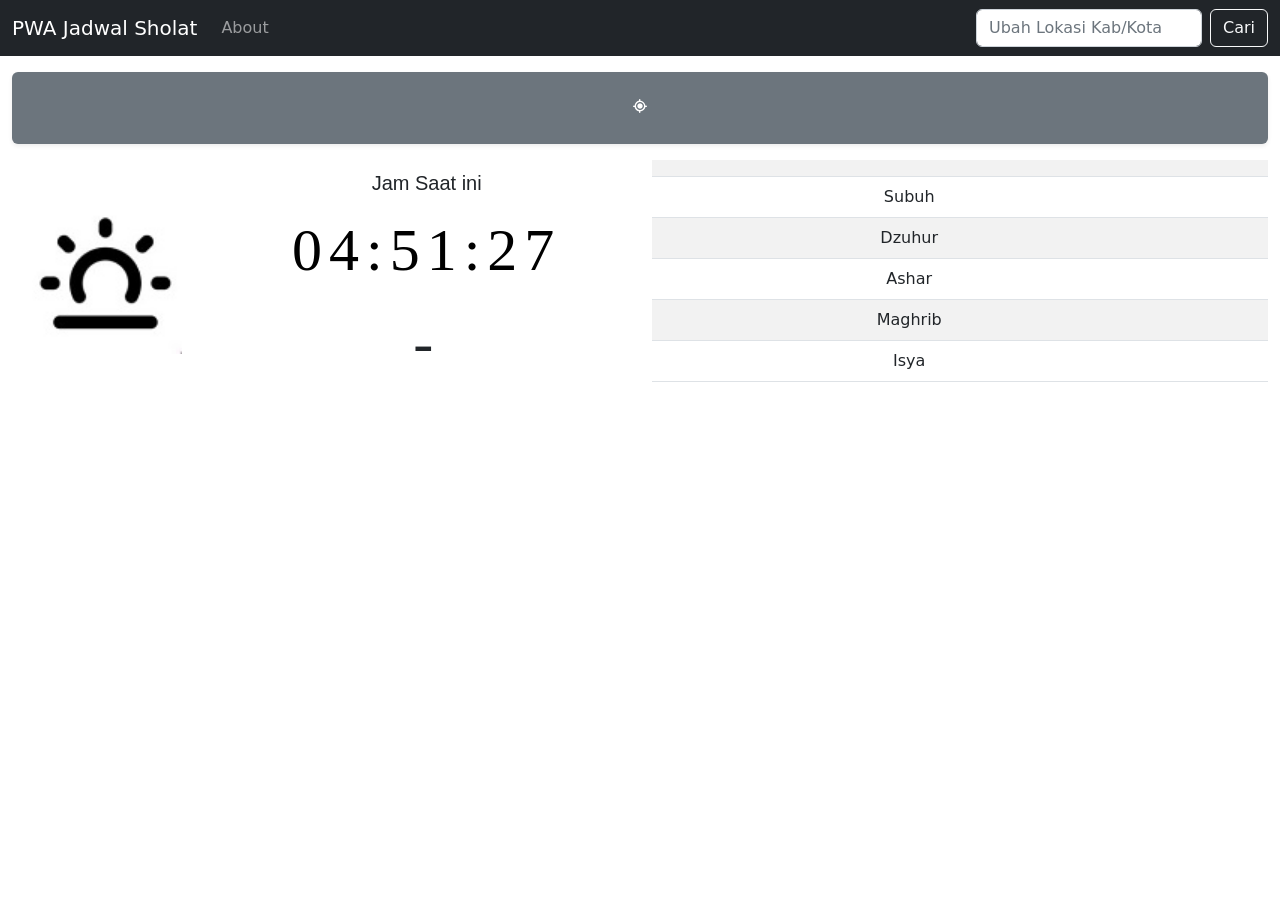
<file: index.html>
<!DOCTYPE html>
<html lang="en">
  <head>
    <meta charset="utf-8" />
    <meta name="viewport" content="width=device-width, initial-scale=1" />
    <title>PWA Jawdal Sholat</title>
    <link rel="icon" type="image/x-icon" href="/images/mosque.ico" />
    <!-- canonical link agar sw.js dapat berjalan di github.io -->
    <link rel="canonical" href="https://tealapricot.github.io/" />
    <!-- manifest pwa -->
    <link rel="manifest" href="/manifest.webmanifest" />
    <!-- menggunakan bootstrap css -->
    <link href="css/bootstrap.min.css" rel="stylesheet" />
    <!-- link ke online css icon -->
    <link
      href="https://unpkg.com/boxicons@2.1.4/css/boxicons.min.css"
      rel="stylesheet"
    />
    <!-- link ke offline css -->
    <link href="css/offcanvas.css" rel="stylesheet" />
    <link href="css/clock.css" rel="stylesheet" />
  </head>
  <body>
    <!-- deklarasi navbar -->
    <nav
      class="navbar navbar-expand-lg fixed-top navbar-dark bg-dark"
      aria-label="Main navigation"
    >
      <!-- pembuatan container untuk kontan dibawah navbar -->
      <div class="container-fluid">
        <a class="navbar-brand" href="#">PWA Jadwal Sholat</a>
        <button
          class="navbar-toggler p-0 border-0"
          type="button"
          id="navbarSideCollapse"
          aria-label="Toggle navigation"
        >
          <span class="navbar-toggler-icon"></span>
        </button>
        <!-- navbar akan collapse ketika viewport berubah, dengan batuan dari bootstrap -->
        <div
          class="navbar-collapse offcanvas-collapse"
          id="navbarsExampleDefault"
        >
          <ul class="navbar-nav me-auto mb-2 mb-lg-0">
            <li class="nav-item">
              <a class="nav-link" href="#">About</a>
            </li>
          </ul>
          <!-- form search daerah -->
          <div class="d-flex">
            <input
              id="searchkota"
              class="form-control me-2"
              type="search"
              placeholder="Ubah Lokasi Kab/Kota"
              aria-label="Cari"
            />
            <!-- setelah disubmit akan menjalankan function idkota -->
            <button
              class="btn btn-outline-light"
              type="submit"
              onclick="getIdKota()"
            >
              Cari
            </button>
          </div>
        </div>
      </div>
    </nav>

    <div class="container-fluid">
      <!-- border bar konten untuk memunculkan nama kota -->
      <div
        class="d-flex justify-content-center p-3 my-3 text-white bg-secondary rounded shadow-sm"
      >
        <div>
          <h3 id="namakota"></h3>
        </div>
        <div class="align-self-center m-2">
          <i class="bx bx-current-location"></i>
        </div>
      </div>
      <!-- penambahan gambar images -->
      <div class="row text-center justify-content-center align-items-center">
        <div class="col-md-2">
          <div class="row">
            <div class="col-12">
              <img
                id="logoshalat"
                src="images/shubuh.jpg"
                height="150px"
                width="150px"
              />
            </div>
          </div>
          <div class="row">
            <div class="col-12"></div>
          </div>
        </div>
        <!-- penambahan jam digital dengan memanggil function showtime yang ada di clock.js -->
        <div class="col-md-4">
          <div class="d-flex justify-content-center">
            <table>
              <tr>
                <td>
                  <h4 style="font-family: sans-serif; font-size: 20px">
                    Jam Saat ini
                  </h4>
                </td>
              </tr>
              <!-- running function showtime di file clock.js -->
              <tr>
                <td>
                  <div
                    id="MyClockDisplay"
                    class="clock"
                    onload="showTime()"
                  ></div>
                </td>
              </tr>
              <tr>
                <td>
                  <h4
                    id="namashalat"
                    style="font-family: sans-serif; font-size: 20px"
                  ></h4>
                </td>
              </tr>
              <tr>
                <td>
                  <h4
                    id="jamshalat"
                    style="
                      font-family: parkavenue;
                      font-size: 60px;
                      letter-spacing: 7px;
                    "
                  >
                    -
                  </h4>
                </td>
              </tr>
            </table>
          </div>
        </div>
        <div class="col-md-6">
          <!-- menampilkan tabel jadwal sholat dengan tabel dari bootstrap -->
          <table class="table table-striped">
            <tbody>
              <tr>
                <!-- default date akan otomatis terubah dengan tanggal hari ini, yang akan dimanipulasi di file script.js -->
                <td id="todaydate" colspan="2"></td>
              </tr>
              <tr>
                <td>Subuh</td>
                <td id="jamsubuh"></td>
              </tr>
              <tr>
                <td>Dzuhur</td>
                <td id="jamdzuhur"></td>
              </tr>
              <tr>
                <td>Ashar</td>
                <td id="jamashar"></td>
              </tr>
              <tr>
                <td>Maghrib</td>
                <td id="jammaghrib"></td>
              </tr>
              <tr>
                <td>Isya</td>
                <td id="jamisya"></td>
              </tr>
            </tbody>
          </table>
        </div>
      </div>
    </div>
    <!-- script js bawaan dari botstrap -->
    <script
      src="https://cdn.jsdelivr.net/npm/bootstrap@5.2.3/dist/js/bootstrap.bundle.min.js"
      integrity="sha384-kenU1KFdBIe4zVF0s0G1M5b4hcpxyD9F7jL+jjXkk+Q2h455rYXK/7HAuoJl+0I4"
      crossorigin="anonymous"
    ></script>
    <!-- script js offcanvas yang digunakan untuk navbar agar bisa membesar dan mengecil sesuai viewport -->
    <script src="js/offcanvas.js"></script>
    <!-- script js untuk jam digital -->
    <script src="js/clock.js"></script>
    <!-- script js tambahan untuk menarik data dari API -->
    <script src="js/script.js"></script>
    <!-- script service worker -->
    <script src="sw.js"></script>
  </body>
</html>
</file>
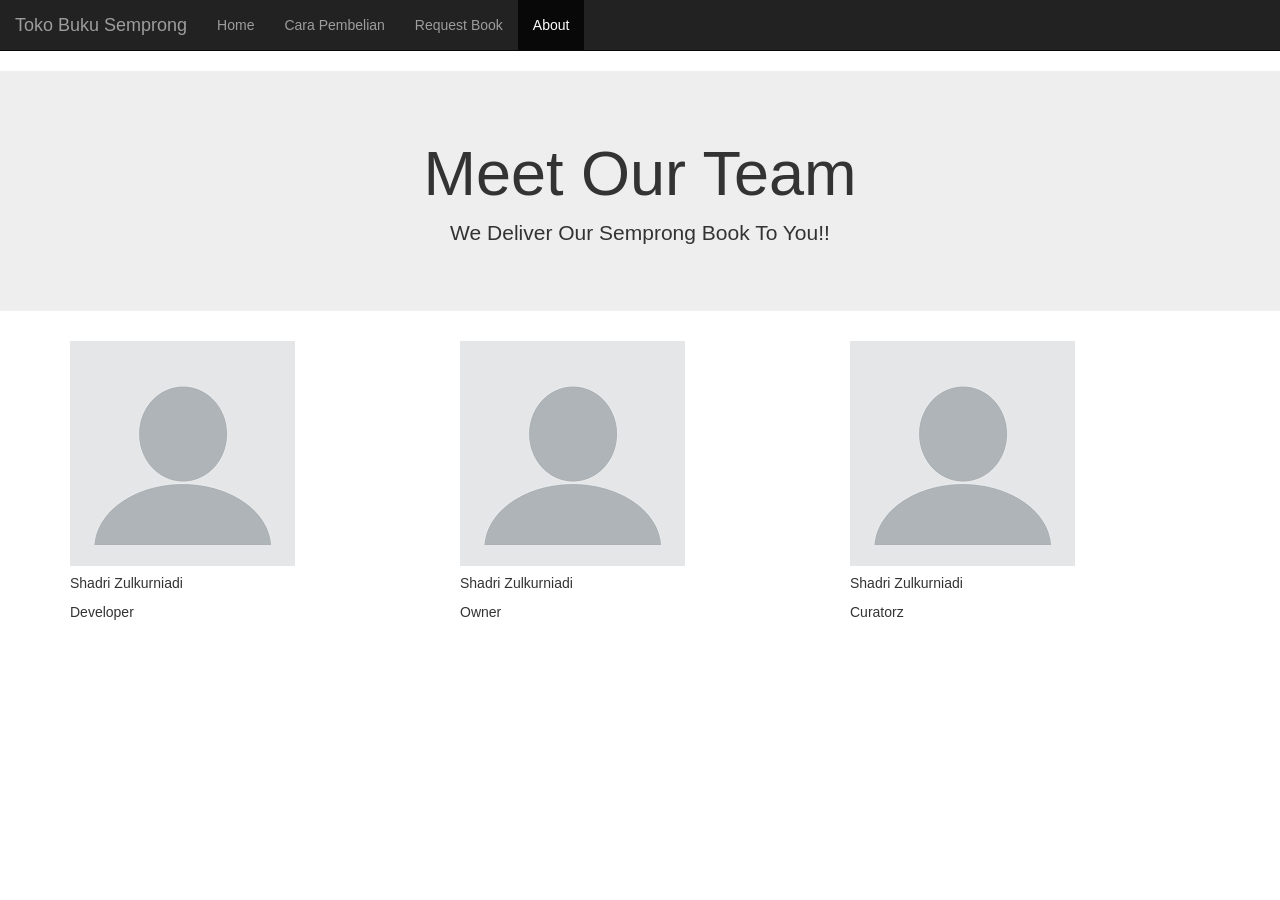
<file: about.html>
<!DOCTYPE html>
<html>
<head>
    <link rel="icon" href="images/favicon.png" type="image/png" />
    <title>Toko Buku Semprong</title>
    <meta charset="utf-8">
    <meta name="viewport" content="width=device-width, initial-scale=1, maximum-scale=1, user-scalable=no">
    <link rel="stylesheet" href="https://maxcdn.bootstrapcdn.com/bootstrap/3.4.0/css/bootstrap.min.css">
    <link href="bootstrap.min.css" rel="stylesheet">
    <style type="text/css">
        .top5 { margin-top:5px; }
        .top7 { margin-top:7px; }
        .top10 { margin-top:10px; }
        .top15 { margin-top:15px; }
        .top17 { margin-top:17px; }
        .top30 { margin-top:30px; }
    </style>
      <script src="https://ajax.googleapis.com/ajax/libs/jquery/3.6.0/jquery.min.js"></script>
      <script src="https://maxcdn.bootstrapcdn.com/bootstrap/3.4.1/js/bootstrap.min.js"></script>
</head>
<body>
    <nav class="navbar navbar-inverse navbar-static-top">
        <div class="container-fluid">
            <div class="navbar-header">
                <button type="button" class="navbar-toggle collapsed" data-toggle="collapse" data-target="#bs-example-navbar-collapse-1" aria-expanded="false">
                  <span class="sr-only">Toggle navigation</span>
                  <span class="icon-bar"></span>
                  <span class="icon-bar"></span>
                  <span class="icon-bar"></span>
                </button>
                <a class="navbar-brand" href="index.html">Toko Buku Semprong</a>
            </div>
            <div class="collapse navbar-collapse" id="bs-example-navbar-collapse-1">
                <ul class="nav navbar-nav">
                    <li ><a href="beranda.html">Home<span class="sr-only"></span></a></li>
                    <li ><a href="carabeli.html">Cara Pembelian</a></li>
                    <li ><a href="request.html">Request Book</a></li>
                    <li class="active"><a href="about.html">About</a></li>
                </ul>
            </div>
        </div>
    </nav>
    <div class="jumbotron text-center">
        <h1>Meet Our Team</h1>
        <p>We Deliver Our Semprong Book To You!!</p>
      </div>
      
      <div class="container">
        <div class="row">
          <div class="col-sm-4">
            <div class="card" style="width: 18rem;">
                <img src="images/photo.png" class="card-img-top" alt="...">
                <div class="card-body">
                  <h5 class="card-title">Shadri Zulkurniadi</h5>
                  <p class="card-text">Developer</p>
                </div>
              </div>
          </div>
          <div class="col-sm-4">
            <div class="card" style="width: 18rem;">
                <img src="images/photo.png" class="card-img-top" alt="...">
                <div class="card-body">
                  <h5 class="card-title">Shadri Zulkurniadi</h5>
                  <p class="card-text">Owner</p>
                </div>
              </div>
          </div>
          <div class="col-sm-4">
            <div class="card" style="width: 18rem;">
                <img src="images/photo.png" class="card-img-top" alt="...">
                <div class="card-body">
                  <h5 class="card-title">Shadri Zulkurniadi</h5>
                  <p class="card-text">Curatorz</p>
                </div>
              </div>
          </div>
        </div>
      </div> 
</body>
</html>
</file>
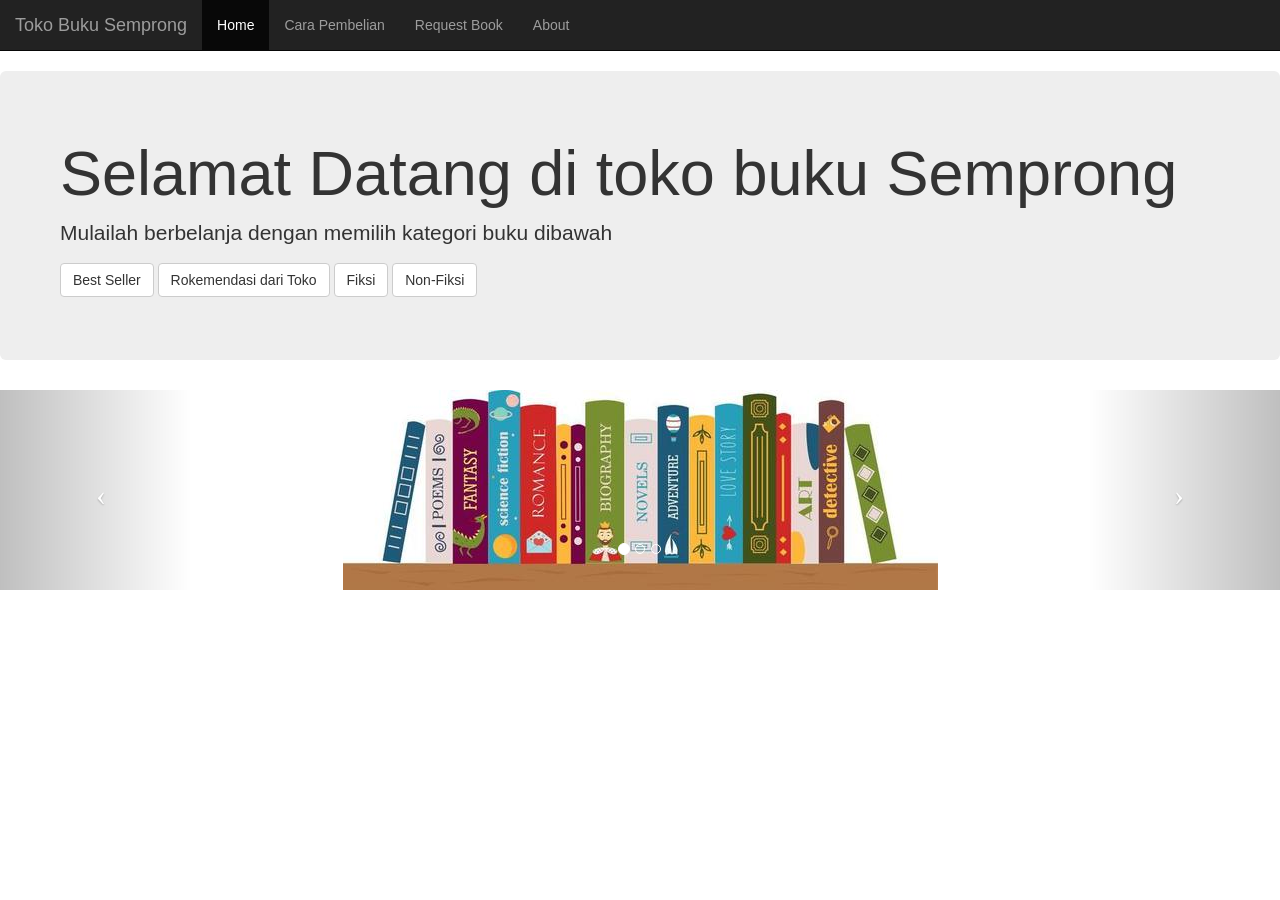
<file: beranda.html>
<!DOCTYPE html>
<html>
<head>
    <link rel="icon" href="images/favicon.png" type="image/png" />
    <title>Toko Buku Semprong</title>
    <meta charset="utf-8">
    <meta name="viewport" content="width=device-width, initial-scale=1, maximum-scale=1, user-scalable=no">
    <link rel="stylesheet" href="https://maxcdn.bootstrapcdn.com/bootstrap/3.4.0/css/bootstrap.min.css">
    <link href="bootstrap.min.css" rel="stylesheet">
    <style type="text/css">
        .top5 { margin-top:5px; }
        .top7 { margin-top:7px; }
        .top10 { margin-top:10px; }
        .top15 { margin-top:15px; }
        .top17 { margin-top:17px; }
        .top30 { margin-top:30px; }
    </style>
      <script src="https://ajax.googleapis.com/ajax/libs/jquery/3.6.0/jquery.min.js"></script>
      <script src="https://maxcdn.bootstrapcdn.com/bootstrap/3.4.1/js/bootstrap.min.js"></script>
</head>
<body>
    <nav class="navbar navbar-inverse navbar-static-top">
        <div class="container-fluid">
            <div class="navbar-header">
                <button type="button" class="navbar-toggle collapsed" data-toggle="collapse" data-target="#bs-example-navbar-collapse-1" aria-expanded="false">
                  <span class="sr-only">Toggle navigation</span>
                  <span class="icon-bar"></span>
                  <span class="icon-bar"></span>
                  <span class="icon-bar"></span>
                </button>
                <a class="navbar-brand" href="index.html">Toko Buku Semprong</a>
            </div>
            <div class="collapse navbar-collapse" id="bs-example-navbar-collapse-1">
                <ul class="nav navbar-nav">
                  <li class="active"><a href="beranda.html">Home<span class="sr-only"></span></a></li>
                  <li><a href="carabeli.html">Cara Pembelian</a></li>
                  <li><a href="request.html">Request Book</a></li>
                  <li><a href="about.html">About</a></li>
                </ul>
            </div>
        </div>
    </nav>
    <div class="container-fluid">
        <div class="row">
                    <div class="jumbotron">
                        <h1>Selamat Datang di toko buku Semprong</h1>
                        <p>Mulailah berbelanja dengan memilih kategori buku dibawah</p>
                        <p><div class="btn-group" role="group" aria-label="...">
                            <a href="kategori-bs.html"><button type="button" class="btn btn-default">Best Seller</button></a>
                            <a href="kategori-rec.html"><button type="button" class="btn btn-default">Rokemendasi dari Toko</button></a>
                            <a href="kategori-f.html"><button type="button" class="btn btn-default">Fiksi</button></a>
                            <a href="kategori-nf.html"><button type="button" class="btn btn-default">Non-Fiksi</button></a>
                          </div></p>
                    </div>
                </div>
                <div class="row">
                    <!-- Carousel container -->
                    <div id="my-pics" class="carousel slide" data-ride="carousel" style="height: 200px;">

                    <!-- Indicators -->
                        <ol class="carousel-indicators">
                            <li data-target="#my-pics" data-slide-to="0" class="active"></li>
                            <li data-target="#my-pics" data-slide-to="1"></li>
                            <li data-target="#my-pics" data-slide-to="2"></li>
                        </ol>
                    
                    <!-- Content -->
                            <div class="carousel-inner" role="listbox">
                    <!-- Slide 1 -->
                                <div class="item active">
                                    <img src="images/carousel1.jpg" style="margin: 0 auto;" alt="Sunset over beach">
                                </div>
                    <!-- Slide 2 -->
                                <div class="item">
                                    <img src="images/carousel2.jpg" style="margin: 0 auto;" alt="Rob Roy Glacier">
                                </div>
                    <!-- Slide 3 -->
                                <div class="item">
                                    <img src="images/carousel3.jpg" style="margin: 0 auto;" alt="Longtail boats at Phi Phi">
                                </div>
                            </div>
                    
                    <!-- Previous/Next controls -->
                                <a class="carousel-control left" href="#my-pics" role="button" data-slide="prev">
                                    <span class="icon-prev" aria-hidden="true"></span>
                                    <span class="sr-only">Previous</span>
                                    </a>
                                    <a class="carousel-control right" href="#my-pics" role="button" data-slide="next">
                                    <span class="icon-next" aria-hidden="true"></span>
                                    <span class="sr-only">Next</span>
                                </a>
                    
                
            </div>
        </div>
    </div>
</body>
</html>
</file>
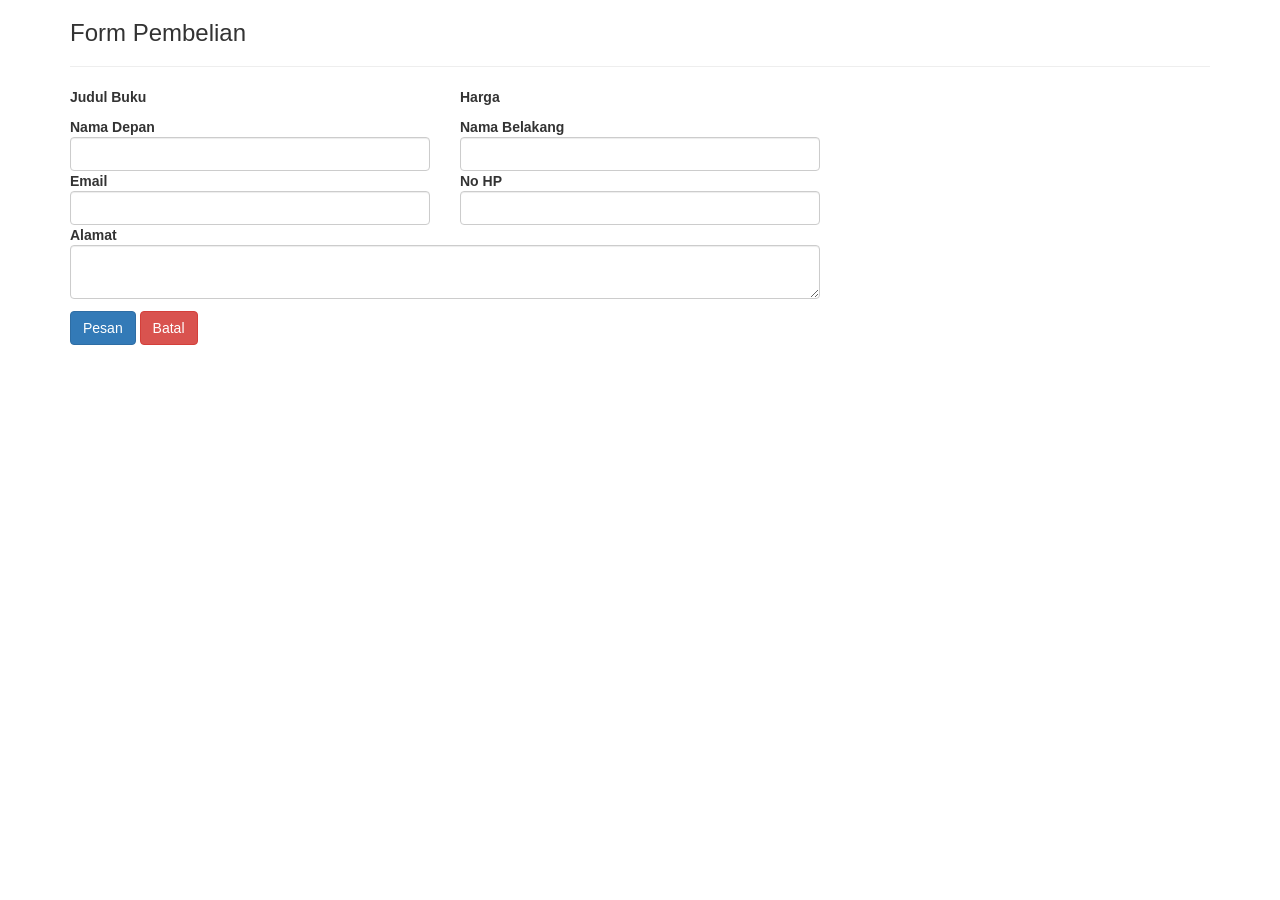
<file: formbeli.html>
<!DOCTYPE html>
<html>
<head>
    <link rel="icon" href="images/favicon.png" type="image/png" />
    <title>Toko Buku Semprong</title>
    <meta charset="utf-8">
    <meta name="viewport" content="width=device-width, initial-scale=1, maximum-scale=1, user-scalable=no">
    <link rel="stylesheet" href="https://maxcdn.bootstrapcdn.com/bootstrap/3.4.0/css/bootstrap.min.css">
    <link href="bootstrap.min.css" rel="stylesheet">
    <style type="text/css">
        .top5 { margin-top:5px; }
        .top7 { margin-top:7px; }
        .top10 { margin-top:10px; }
        .top15 { margin-top:15px; }
        .top17 { margin-top:17px; }
        .top30 { margin-top:30px; }
    </style>
      <script src="https://ajax.googleapis.com/ajax/libs/jquery/3.6.0/jquery.min.js"></script>
      <script src="https://maxcdn.bootstrapcdn.com/bootstrap/3.4.1/js/bootstrap.min.js"></script>
      <script type="text/javascript">
        var arrData = JSON.parse(localStorage.myArrData);
        function confirmbeli(){
          if (confirm("Apakah anda yakin untuk membeli?") == true) {
          alert("Pesanan sudah masuk, anda akan dihubungi dalam waktu 2 jam untuk pembayaran")
          window.location.replace("beranda.html");
        }}
      </script>
</head>
<body>

<div class="container">
<div class="row">
<div class="col-md-12">
<h3>Form Pembelian</h3>
<hr />

<form name="insertrecord">
  <div class="row">
    <div class="col-md-4"><b>Judul Buku</b>
    <h4><script>document.write(arrData[0])</script></h4>
    </div>
    <div class="col-md-4"><b>Harga</b>
    <h4><script>document.write(arrData[1])</script></h4>
    </div>
    </div>
<div class="row">
<div class="col-md-4"><b>Nama Depan</b>
<input type="text" name="firstname" class="form-control" required>
</div>
<div class="col-md-4"><b>Nama Belakang</b>
<input type="text" name="lastname" class="form-control" required>
</div>
</div>

<div class="row">
<div class="col-md-4"><b>Email</b>
<input type="email" name="emailid" class="form-control" required>
</div>
<div class="col-md-4"><b>No HP</b>
<input type="text" name="contactno" class="form-control" maxlength="10" required>
</div>
</div>  
<div class="row">
<div class="col-md-8"><b>Alamat</b>
<textarea class="form-control" name="address" required></textarea>
</div>
</div>  

<div class="row" style="margin-top:1%">
<div class="col-md-8">
<button type="button" onclick="confirmbeli()" class="btn btn-primary">Pesan</button>
<button type="button" onclick="history.back()" class="btn btn-danger">Batal</button>
</div>
</div> 
</form>
</div>
</div>
</body>
</html>
</file>
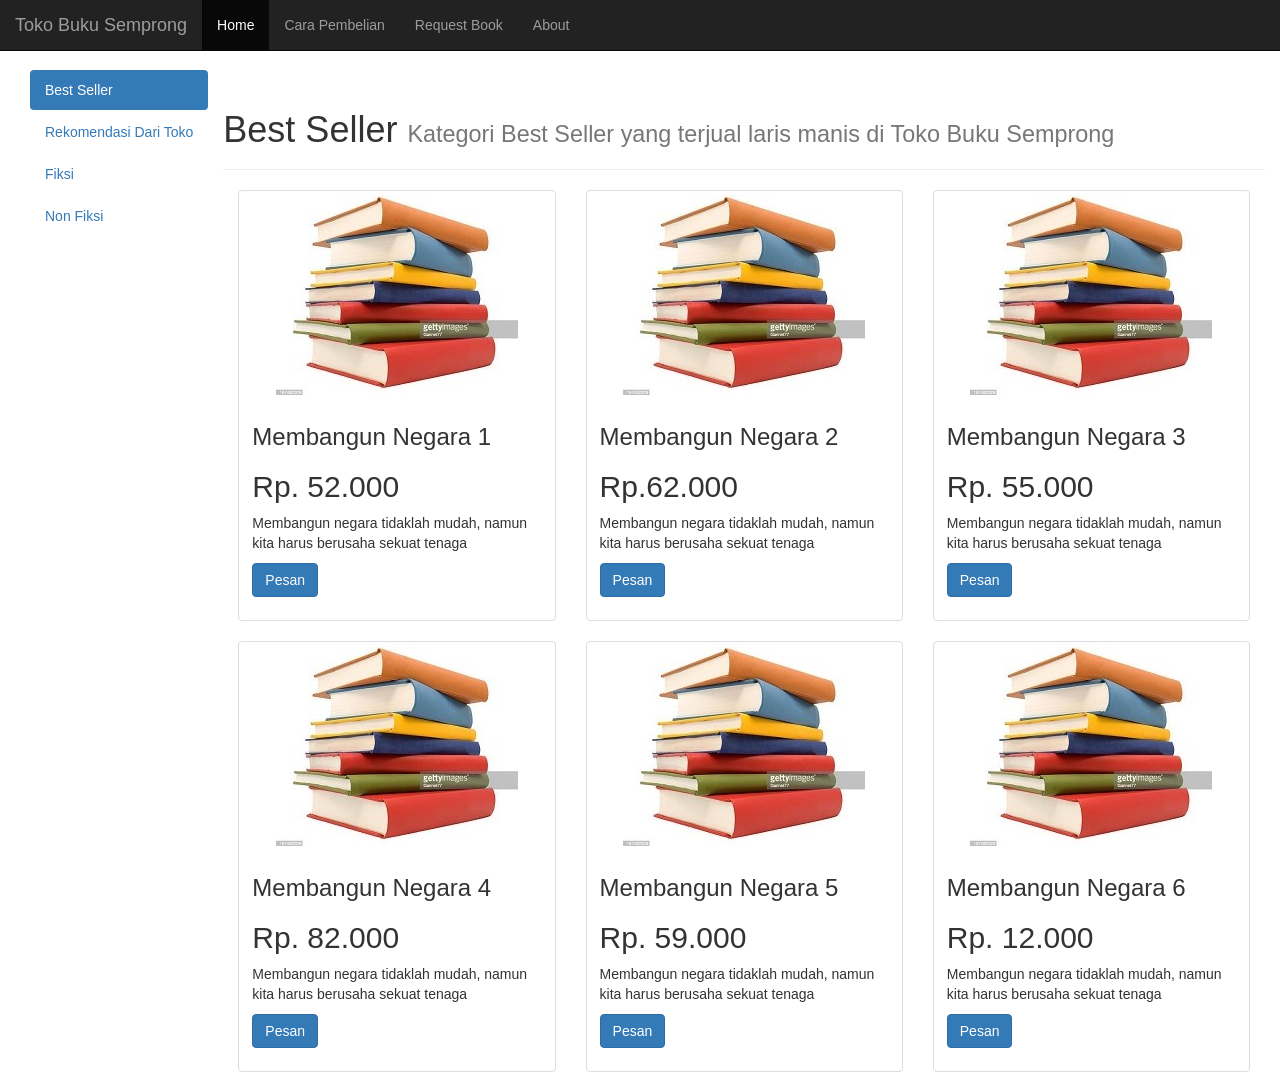
<file: kategori-bs.html>
<!DOCTYPE html>
<html>
<head>
    <link rel="icon" href="images/favicon.png" type="image/png" />
    <title>Toko Buku Semprong</title>
    <meta charset="utf-8">
    <meta name="viewport" content="width=device-width, initial-scale=1, maximum-scale=1, user-scalable=no">
    <link rel="stylesheet" href="https://maxcdn.bootstrapcdn.com/bootstrap/3.4.0/css/bootstrap.min.css">
    <link href="bootstrap.min.css" rel="stylesheet">
    <style type="text/css">
        .top5 { margin-top:5px; }
        .top7 { margin-top:7px; }
        .top10 { margin-top:10px; }
        .top15 { margin-top:15px; }
        .top17 { margin-top:17px; }
        .top30 { margin-top:30px; }
        body { padding-top: 70px; }
    </style>
      <script src="https://ajax.googleapis.com/ajax/libs/jquery/3.6.0/jquery.min.js"></script>
      <script src="https://maxcdn.bootstrapcdn.com/bootstrap/3.4.1/js/bootstrap.min.js"></script>
      <script type="text/javascript">
        function reply_click(clicked_id)
        {
            if (confirm("Apakah anda yakin untuk membeli?") == true) {
            teks = clicked_id;
            const arrData = teks.split("/");    
            localStorage.myArrData=JSON.stringify(arrData);
            } else {
            alert("Transaksi Dibatalkan");
            }
        }
      </script>
</head>
<body>
    <nav class="navbar navbar-inverse navbar-fixed-top">
        <div class="container-fluid">
            <div class="navbar-header">
                <button type="button" class="navbar-toggle collapsed" data-toggle="collapse" data-target="#bs-example-navbar-collapse-1" aria-expanded="false">
                  <span class="sr-only">Toggle navigation</span>
                  <span class="icon-bar"></span>
                  <span class="icon-bar"></span>
                  <span class="icon-bar"></span>
                </button>
                <a class="navbar-brand" href="index.html">Toko Buku Semprong</a>
            </div>
            <div class="collapse navbar-collapse" id="bs-example-navbar-collapse-1">
                <ul class="nav navbar-nav">
                    <li class="active"><a href="beranda.html">Home<span class="sr-only"></span></a></li>
                    <li><a href="carabeli.html">Cara Pembelian</a></li>
                    <li><a href="request.html">Request Book</a></li>
                    <li><a href="about.html">About</a></li>
                </ul>
            </div>
        </div>
    </nav>
    <div class="container-fluid">
        <div class="col-md-2">
            <ul class="nav nav-pills nav-stacked" style="position:fixed ;">
                <li role="presentation" class="active"><a href="kategori-bs.html">Best Seller</a></li>
                <li role="presentation"><a href="kategori-rec.html">Rekomendasi Dari Toko</a></li>
                <li role="presentation"><a href="kategori-f.html">Fiksi</a></li>
                <li role="presentation"><a href="kategori-nf.html">Non Fiksi</a></li>
            </ul>
        </div>
        <div class="col-md-10">
            <div class="row">
                <div class="page-header">
                    <h1>Best Seller <small>Kategori Best Seller yang terjual laris manis di Toko Buku Semprong</small></h1>
                </div>
            </div>
            <div class="row">
                <div class="col-sm-6 col-md-4">
                    <div class="thumbnail">
                      <img src="images/catalogpic.jpg" alt="catalogpic">
                      <div class="caption">
                        <h3>Membangun Negara 1</h3>
                        <h2>Rp. 52.000</h2>
                        <p>Membangun negara tidaklah mudah, namun kita harus berusaha sekuat tenaga</p>
                        <p><a href="formbeli.html" onClick="reply_click(this.id)" id="Membangun Negara 1/Rp. 52.000" class="btn btn-primary" role="button">Pesan</a>
                      </div>
                    </div>
                </div>
                <div class="col-sm-6 col-md-4">
                    <div class="thumbnail">
                      <img src="images/catalogpic.jpg" alt="catalogpic">
                      <div class="caption">
                        <h3>Membangun Negara 2</h3>
                        <h2>Rp.62.000</h2>
                        <p>Membangun negara tidaklah mudah, namun kita harus berusaha sekuat tenaga</p>
                        <p><a href="formbeli.html" onClick="reply_click(this.id)" id="Membangun Negara 2/Rp. 62.000" class="btn btn-primary" role="button">Pesan</a>
                      </div>
                    </div>
                </div>
                <div class="col-sm-6 col-md-4">
                    <div class="thumbnail">
                      <img src="images/catalogpic.jpg" alt="catalogpic">
                      <div class="caption">
                        <h3>Membangun Negara 3</h3>
                        <h2>Rp. 55.000</h2>
                        <p>Membangun negara tidaklah mudah, namun kita harus berusaha sekuat tenaga</p>
                        <p><a href="formbeli.html" onClick="reply_click(this.id)" id="Membangun Negara 3/Rp. 55.000" class="btn btn-primary" role="button">Pesan</a>
                      </div>
                    </div>
                </div>
            </div>
            <div class="row">
                <div class="col-sm-6 col-md-4">
                    <div class="thumbnail">
                      <img src="images/catalogpic.jpg" alt="catalogpic">
                      <div class="caption">
                        <h3>Membangun Negara 4</h3>
                        <h2>Rp. 82.000</h2>
                        <p>Membangun negara tidaklah mudah, namun kita harus berusaha sekuat tenaga</p>
                        <p><a href="formbeli.html" onClick="reply_click(this.id)" id="Membangun Negara 4/Rp. 82.000" class="btn btn-primary" role="button">Pesan</a>
                      </div>
                    </div>
                </div>
                <div class="col-sm-6 col-md-4">
                    <div class="thumbnail">
                      <img src="images/catalogpic.jpg" alt="catalogpic">
                      <div class="caption">
                        <h3>Membangun Negara 5</h3>
                        <h2>Rp. 59.000</h2>
                        <p>Membangun negara tidaklah mudah, namun kita harus berusaha sekuat tenaga</p>
                        <p><a href="formbeli.html" onClick="reply_click(this.id)" id="Membangun Negara 5/Rp. 59.000" class="btn btn-primary" role="button">Pesan</a>
                      </div>
                    </div>
                </div>
                <div class="col-sm-6 col-md-4">
                    <div class="thumbnail">
                      <img src="images/catalogpic.jpg" alt="catalogpic">
                      <div class="caption">
                        <h3>Membangun Negara 6</h3>
                        <h2>Rp. 12.000</h2>
                        <p>Membangun negara tidaklah mudah, namun kita harus berusaha sekuat tenaga</p>
                        <p><a href="formbeli.html" onClick="reply_click(this.id)" id="Membangun Negara 6/Rp. 12.000" class="btn btn-primary" role="button">Pesan</a>
                      </div>
                    </div>
                </div>
            </div>
        </div>
    </div>
</body>
</html>
</file>
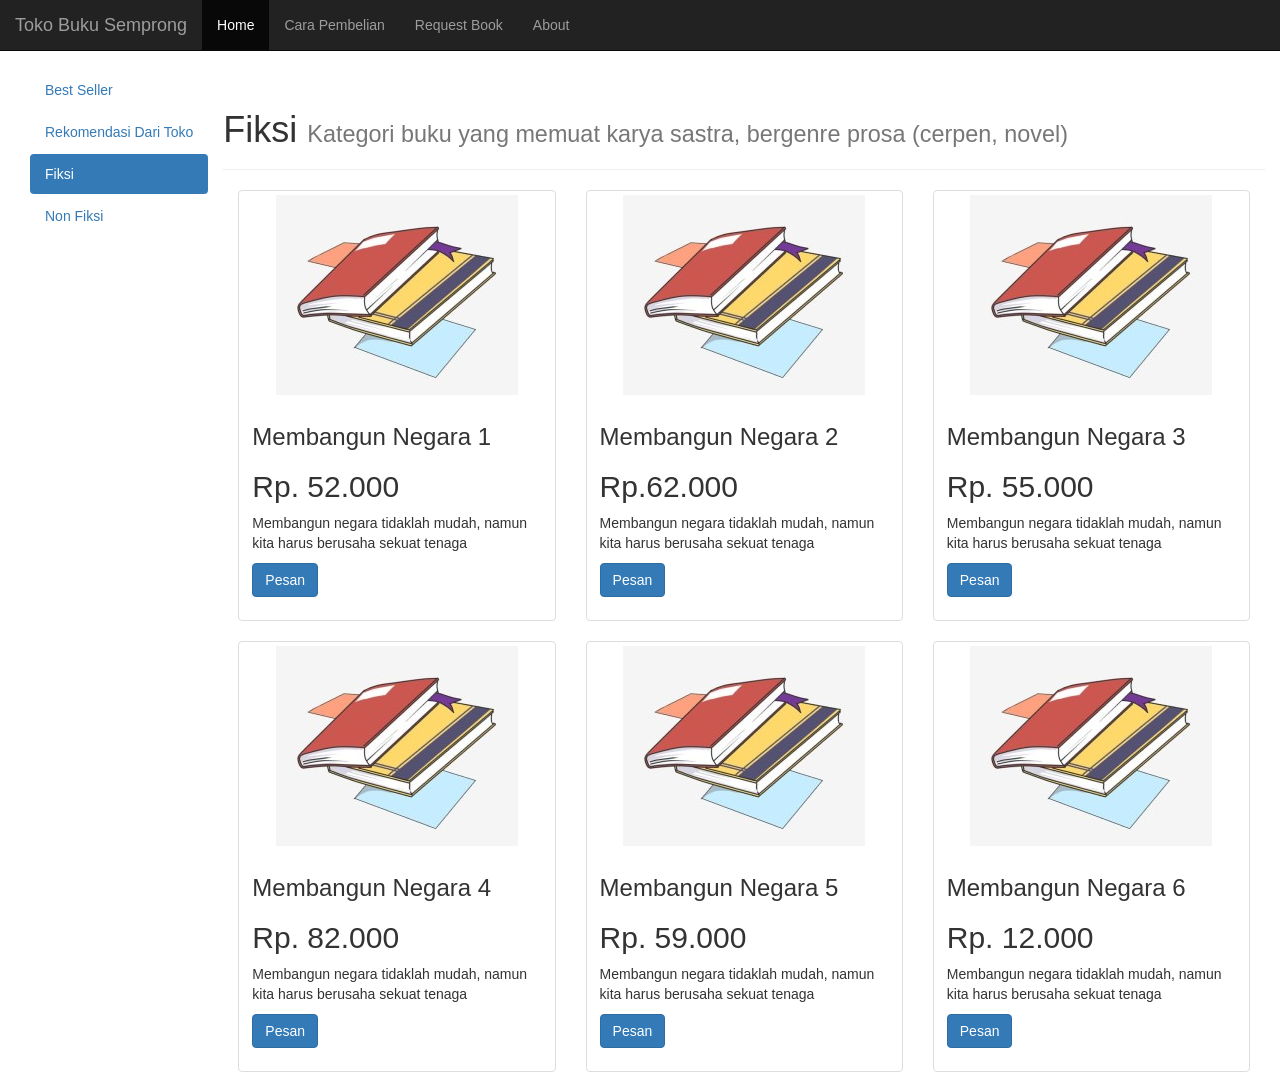
<file: kategori-f.html>
<!DOCTYPE html>
<html>
<head>
    <link rel="icon" href="images/favicon.png" type="image/png" />
    <title>Toko Buku Semprong</title>
    <meta charset="utf-8">
    <meta name="viewport" content="width=device-width, initial-scale=1, maximum-scale=1, user-scalable=no">
    <link rel="stylesheet" href="https://maxcdn.bootstrapcdn.com/bootstrap/3.4.0/css/bootstrap.min.css">
    <link href="bootstrap.min.css" rel="stylesheet">
    <style type="text/css">
        .top5 { margin-top:5px; }
        .top7 { margin-top:7px; }
        .top10 { margin-top:10px; }
        .top15 { margin-top:15px; }
        .top17 { margin-top:17px; }
        .top30 { margin-top:30px; }
        body { padding-top: 70px; }
    </style>
      <script src="https://ajax.googleapis.com/ajax/libs/jquery/3.6.0/jquery.min.js"></script>
      <script src="https://maxcdn.bootstrapcdn.com/bootstrap/3.4.1/js/bootstrap.min.js"></script>
      <script type="text/javascript">
        function reply_click(clicked_id)
        {
            if (confirm("Apakah anda yakin untuk membeli?") == true) {
            teks = clicked_id;
            const arrData = teks.split("/");    
            localStorage.myArrData=JSON.stringify(arrData);
            } else {
            alert("Transaksi Dibatalkan");
            }
        }
      </script>
</head>
<body>
    <nav class="navbar navbar-inverse navbar-fixed-top">
        <div class="container-fluid">
            <div class="navbar-header">
                <button type="button" class="navbar-toggle collapsed" data-toggle="collapse" data-target="#bs-example-navbar-collapse-1" aria-expanded="false">
                  <span class="sr-only">Toggle navigation</span>
                  <span class="icon-bar"></span>
                  <span class="icon-bar"></span>
                  <span class="icon-bar"></span>
                </button>
                <a class="navbar-brand" href="index.html">Toko Buku Semprong</a>
            </div>
            <div class="collapse navbar-collapse" id="bs-example-navbar-collapse-1">
                <ul class="nav navbar-nav">
                    <li class="active"><a href="beranda.html">Home<span class="sr-only"></span></a></li>
                    <li><a href="carabeli.html">Cara Pembelian</a></li>
                    <li><a href="request.html">Request Book</a></li>
                    <li><a href="about.html">About</a></li>
                </ul>
            </div>
        </div>
    </nav>
    <div class="container-fluid">
        <div class="col-md-2">
            <ul class="nav nav-pills nav-stacked" style="position:fixed ;">
                <li role="presentation" ><a href="kategori-bs.html">Best Seller</a></li>
                <li role="presentation"><a href="kategori-rec.html">Rekomendasi Dari Toko</a></li>
                <li role="presentation" class="active"><a href="kategori-f.html">Fiksi</a></li>
                <li role="presentation"><a href="kategori-nf.html">Non Fiksi</a></li>
            </ul>
        </div>
        <div class="col-md-10">
            <div class="row">
                <div class="page-header">
                    <h1>Fiksi <small>Kategori buku yang memuat karya sastra, bergenre prosa (cerpen, novel)</small></h1>
                </div>
            </div>
            <div class="row">
                <div class="col-sm-6 col-md-4">
                    <div class="thumbnail">
                      <img src="images/catalogpic2.jpg" alt="catalogpic">
                      <div class="caption">
                        <h3>Membangun Negara 1</h3>
                        <h2>Rp. 52.000</h2>
                        <p>Membangun negara tidaklah mudah, namun kita harus berusaha sekuat tenaga</p>
                        <p><a href="formbeli.html" onClick="reply_click(this.id)" id="Membangun Negara 1/Rp. 52.000" class="btn btn-primary" role="button">Pesan</a>
                      </div>
                    </div>
                </div>
                <div class="col-sm-6 col-md-4">
                    <div class="thumbnail">
                      <img src="images/catalogpic2.jpg" alt="catalogpic">
                      <div class="caption">
                        <h3>Membangun Negara 2</h3>
                        <h2>Rp.62.000</h2>
                        <p>Membangun negara tidaklah mudah, namun kita harus berusaha sekuat tenaga</p>
                        <p><a href="formbeli.html" onClick="reply_click(this.id)" id="Membangun Negara 2/Rp. 62.000" class="btn btn-primary" role="button">Pesan</a>
                      </div>
                    </div>
                </div>
                <div class="col-sm-6 col-md-4">
                    <div class="thumbnail">
                      <img src="images/catalogpic2.jpg" alt="catalogpic">
                      <div class="caption">
                        <h3>Membangun Negara 3</h3>
                        <h2>Rp. 55.000</h2>
                        <p>Membangun negara tidaklah mudah, namun kita harus berusaha sekuat tenaga</p>
                        <p><a href="formbeli.html" onClick="reply_click(this.id)" id="Membangun Negara 3/Rp. 55.000" class="btn btn-primary" role="button">Pesan</a>
                      </div>
                    </div>
                </div>
            </div>
            <div class="row">
                <div class="col-sm-6 col-md-4">
                    <div class="thumbnail">
                      <img src="images/catalogpic2.jpg" alt="catalogpic">
                      <div class="caption">
                        <h3>Membangun Negara 4</h3>
                        <h2>Rp. 82.000</h2>
                        <p>Membangun negara tidaklah mudah, namun kita harus berusaha sekuat tenaga</p>
                        <p><a href="formbeli.html" onClick="reply_click(this.id)" id="Membangun Negara 4/Rp. 82.000" class="btn btn-primary" role="button">Pesan</a>
                      </div>
                    </div>
                </div>
                <div class="col-sm-6 col-md-4">
                    <div class="thumbnail">
                      <img src="images/catalogpic2.jpg" alt="catalogpic">
                      <div class="caption">
                        <h3>Membangun Negara 5</h3>
                        <h2>Rp. 59.000</h2>
                        <p>Membangun negara tidaklah mudah, namun kita harus berusaha sekuat tenaga</p>
                        <p><a href="formbeli.html" onClick="reply_click(this.id)" id="Membangun Negara 5/Rp. 59.000" class="btn btn-primary" role="button">Pesan</a>
                      </div>
                    </div>
                </div>
                <div class="col-sm-6 col-md-4">
                    <div class="thumbnail">
                      <img src="images/catalogpic2.jpg" alt="catalogpic">
                      <div class="caption">
                        <h3>Membangun Negara 6</h3>
                        <h2>Rp. 12.000</h2>
                        <p>Membangun negara tidaklah mudah, namun kita harus berusaha sekuat tenaga</p>
                        <p><a href="formbeli.html" onClick="reply_click(this.id)" id="Membangun Negara 6/Rp. 12.000" class="btn btn-primary" role="button">Pesan</a>
                      </div>
                    </div>
                </div>
            </div>
        </div>
    </div>
</body>
</html>
</file>
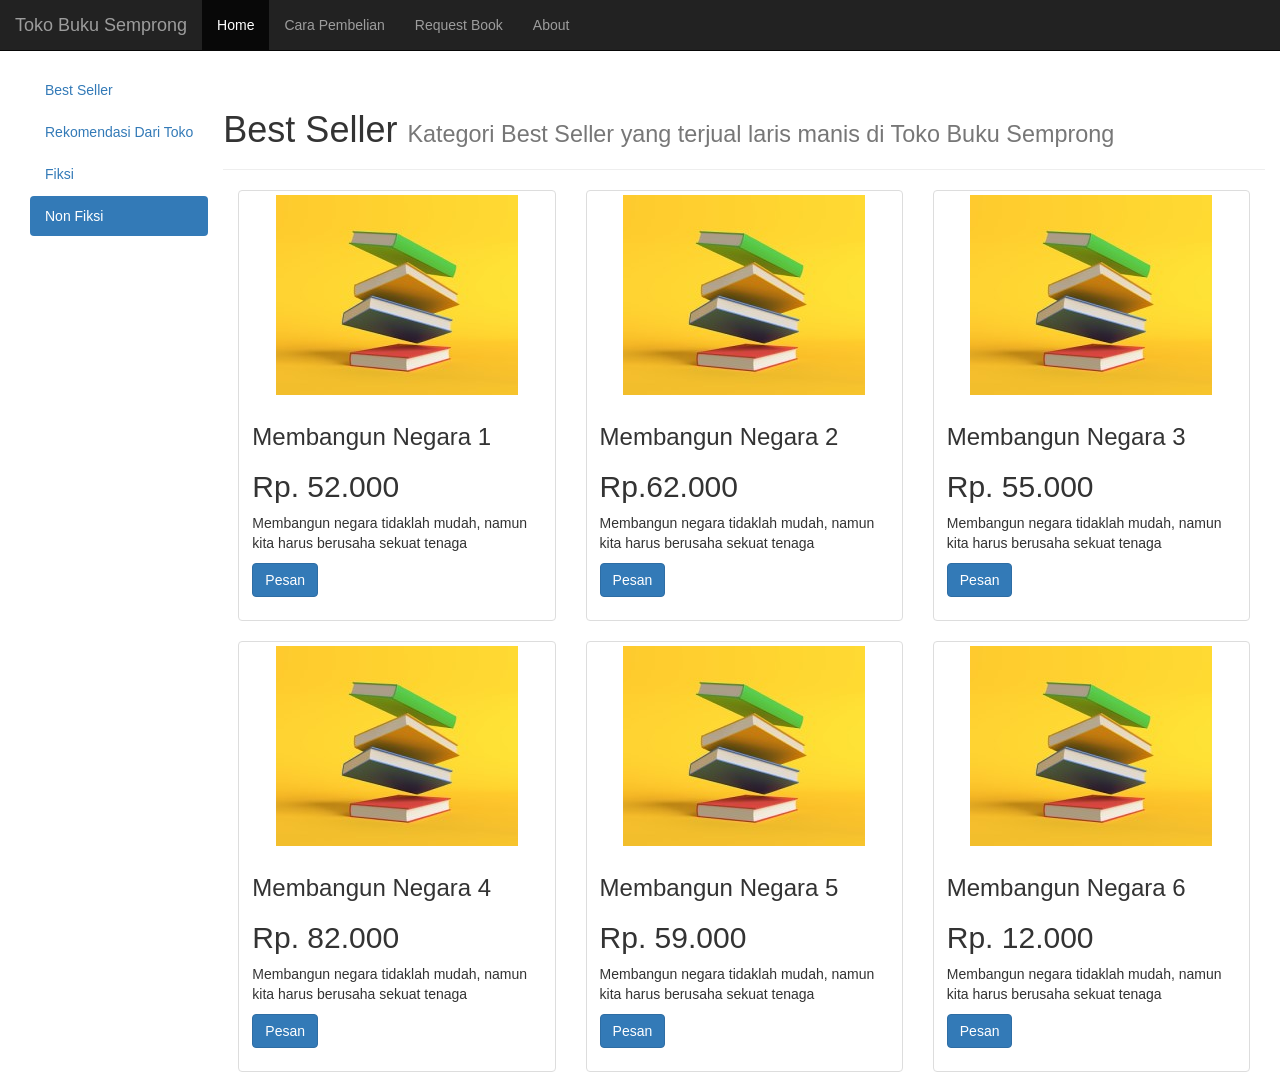
<file: kategori-nf.html>
<!DOCTYPE html>
<html>
<head>
    <link rel="icon" href="images/favicon.png" type="image/png" />
    <title>Toko Buku Semprong</title>
    <meta charset="utf-8">
    <meta name="viewport" content="width=device-width, initial-scale=1, maximum-scale=1, user-scalable=no">
    <link rel="stylesheet" href="https://maxcdn.bootstrapcdn.com/bootstrap/3.4.0/css/bootstrap.min.css">
    <link href="bootstrap.min.css" rel="stylesheet">
    <style type="text/css">
        .top5 { margin-top:5px; }
        .top7 { margin-top:7px; }
        .top10 { margin-top:10px; }
        .top15 { margin-top:15px; }
        .top17 { margin-top:17px; }
        .top30 { margin-top:30px; }
        body { padding-top: 70px; }
    </style>
      <script src="https://ajax.googleapis.com/ajax/libs/jquery/3.6.0/jquery.min.js"></script>
      <script src="https://maxcdn.bootstrapcdn.com/bootstrap/3.4.1/js/bootstrap.min.js"></script>
      <script type="text/javascript">
        function reply_click(clicked_id)
        {
            if (confirm("Apakah anda yakin untuk membeli?") == true) {
            teks = clicked_id;
            const arrData = teks.split("/");    
            localStorage.myArrData=JSON.stringify(arrData);
            } else {
            alert("Transaksi Dibatalkan");
            }
        }
      </script>
</head>
<body>
    <nav class="navbar navbar-inverse navbar-fixed-top">
        <div class="container-fluid">
            <div class="navbar-header">
                <button type="button" class="navbar-toggle collapsed" data-toggle="collapse" data-target="#bs-example-navbar-collapse-1" aria-expanded="false">
                  <span class="sr-only">Toggle navigation</span>
                  <span class="icon-bar"></span>
                  <span class="icon-bar"></span>
                  <span class="icon-bar"></span>
                </button>
                <a class="navbar-brand" href="index.html">Toko Buku Semprong</a>
            </div>
            <div class="collapse navbar-collapse" id="bs-example-navbar-collapse-1">
                <ul class="nav navbar-nav">
                    <li class="active"><a href="beranda.html">Home<span class="sr-only"></span></a></li>
                    <li><a href="carabeli.html">Cara Pembelian</a></li>
                    <li><a href="request.html">Request Book</a></li>
                    <li><a href="about.html">About</a></li>
                </ul>
            </div>
        </div>
    </nav>
    <div class="container-fluid">
        <div class="col-md-2">
            <ul class="nav nav-pills nav-stacked" style="position:fixed ;">
                <li role="presentation" ><a href="kategori-bs.html">Best Seller</a></li>
                <li role="presentation"><a href="kategori-rec.html">Rekomendasi Dari Toko</a></li>
                <li role="presentation"><a href="kategori-f.html">Fiksi</a></li>
                <li role="presentation" class="active"><a href="kategori-nf.html">Non Fiksi</a></li>
            </ul>
        </div>
        <div class="col-md-10">
            <div class="row">
                <div class="page-header">
                    <h1>Best Seller <small>Kategori Best Seller yang terjual laris manis di Toko Buku Semprong</small></h1>
                </div>
            </div>
            <div class="row">
                <div class="col-sm-6 col-md-4">
                    <div class="thumbnail">
                      <img src="images/catalogpic3.jpg" alt="catalogpic">
                      <div class="caption">
                        <h3>Membangun Negara 1</h3>
                        <h2>Rp. 52.000</h2>
                        <p>Membangun negara tidaklah mudah, namun kita harus berusaha sekuat tenaga</p>
                        <p><a href="formbeli.html" onClick="reply_click(this.id)" id="Membangun Negara 1/Rp. 52.000" class="btn btn-primary" role="button">Pesan</a>
                      </div>
                    </div>
                </div>
                <div class="col-sm-6 col-md-4">
                    <div class="thumbnail">
                      <img src="images/catalogpic3.jpg" alt="catalogpic">
                      <div class="caption">
                        <h3>Membangun Negara 2</h3>
                        <h2>Rp.62.000</h2>
                        <p>Membangun negara tidaklah mudah, namun kita harus berusaha sekuat tenaga</p>
                        <p><a href="formbeli.html" onClick="reply_click(this.id)" id="Membangun Negara 2/Rp. 62.000" class="btn btn-primary" role="button">Pesan</a>
                      </div>
                    </div>
                </div>
                <div class="col-sm-6 col-md-4">
                    <div class="thumbnail">
                      <img src="images/catalogpic3.jpg" alt="catalogpic">
                      <div class="caption">
                        <h3>Membangun Negara 3</h3>
                        <h2>Rp. 55.000</h2>
                        <p>Membangun negara tidaklah mudah, namun kita harus berusaha sekuat tenaga</p>
                        <p><a href="formbeli.html" onClick="reply_click(this.id)" id="Membangun Negara 3/Rp. 55.000" class="btn btn-primary" role="button">Pesan</a>
                      </div>
                    </div>
                </div>
            </div>
            <div class="row">
                <div class="col-sm-6 col-md-4">
                    <div class="thumbnail">
                      <img src="images/catalogpic3.jpg" alt="catalogpic">
                      <div class="caption">
                        <h3>Membangun Negara 4</h3>
                        <h2>Rp. 82.000</h2>
                        <p>Membangun negara tidaklah mudah, namun kita harus berusaha sekuat tenaga</p>
                        <p><a href="formbeli.html" onClick="reply_click(this.id)" id="Membangun Negara 4/Rp. 82.000" class="btn btn-primary" role="button">Pesan</a>
                      </div>
                    </div>
                </div>
                <div class="col-sm-6 col-md-4">
                    <div class="thumbnail">
                      <img src="images/catalogpic3.jpg" alt="catalogpic">
                      <div class="caption">
                        <h3>Membangun Negara 5</h3>
                        <h2>Rp. 59.000</h2>
                        <p>Membangun negara tidaklah mudah, namun kita harus berusaha sekuat tenaga</p>
                        <p><a href="formbeli.html" onClick="reply_click(this.id)" id="Membangun Negara 5/Rp. 59.000" class="btn btn-primary" role="button">Pesan</a>
                      </div>
                    </div>
                </div>
                <div class="col-sm-6 col-md-4">
                    <div class="thumbnail">
                      <img src="images/catalogpic3.jpg" alt="catalogpic">
                      <div class="caption">
                        <h3>Membangun Negara 6</h3>
                        <h2>Rp. 12.000</h2>
                        <p>Membangun negara tidaklah mudah, namun kita harus berusaha sekuat tenaga</p>
                        <p><a href="formbeli.html" onClick="reply_click(this.id)" id="Membangun Negara 6/Rp. 12.000" class="btn btn-primary" role="button">Pesan</a>
                      </div>
                    </div>
                </div>
            </div>
        </div>
    </div>
</body>
</html>
</file>
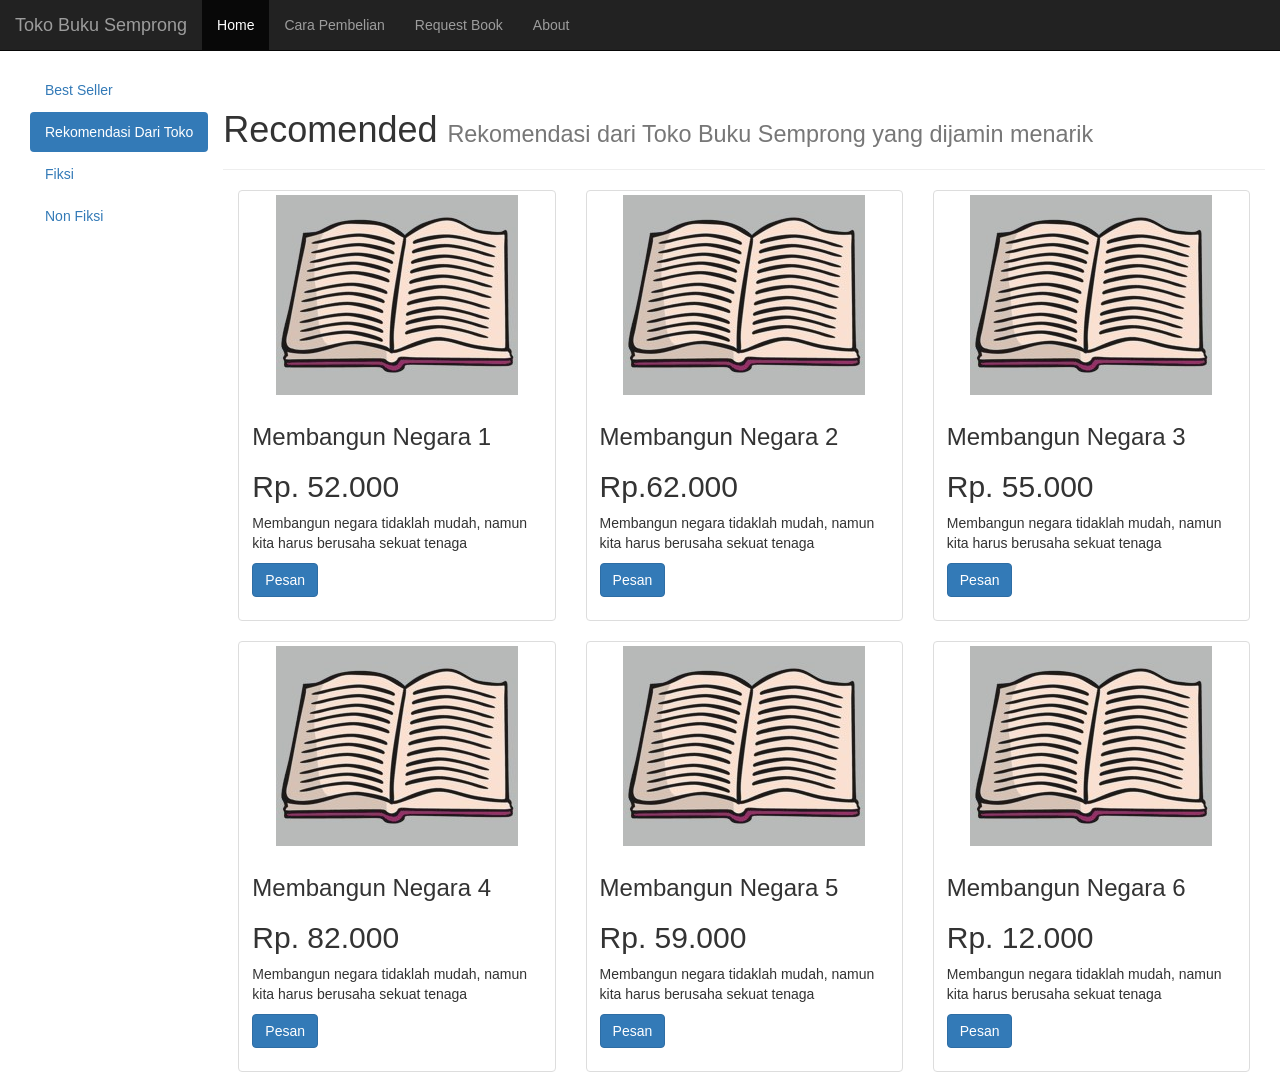
<file: kategori-rec.html>
<!DOCTYPE html>
<html>
<head>
    <link rel="icon" href="images/favicon.png" type="image/png" />
    <title>Toko Buku Semprong</title>
    <meta charset="utf-8">
    <meta name="viewport" content="width=device-width, initial-scale=1, maximum-scale=1, user-scalable=no">
    <link rel="stylesheet" href="https://maxcdn.bootstrapcdn.com/bootstrap/3.4.0/css/bootstrap.min.css">
    <link href="bootstrap.min.css" rel="stylesheet">
    <style type="text/css">
        .top5 { margin-top:5px; }
        .top7 { margin-top:7px; }
        .top10 { margin-top:10px; }
        .top15 { margin-top:15px; }
        .top17 { margin-top:17px; }
        .top30 { margin-top:30px; }
        body { padding-top: 70px; }
    </style>
      <script src="https://ajax.googleapis.com/ajax/libs/jquery/3.6.0/jquery.min.js"></script>
      <script src="https://maxcdn.bootstrapcdn.com/bootstrap/3.4.1/js/bootstrap.min.js"></script>
      <script type="text/javascript">
        function reply_click(clicked_id)
        {
            if (confirm("Apakah anda yakin untuk membeli?") == true) {
            teks = clicked_id;
            const arrData = teks.split("/");    
            localStorage.myArrData=JSON.stringify(arrData);
            } else {
            alert("Transaksi Dibatalkan");
            }
        }
      </script>
</head>
<body>
    <nav class="navbar navbar-inverse navbar-fixed-top">
        <div class="container-fluid">
            <div class="navbar-header">
                <button type="button" class="navbar-toggle collapsed" data-toggle="collapse" data-target="#bs-example-navbar-collapse-1" aria-expanded="false">
                  <span class="sr-only">Toggle navigation</span>
                  <span class="icon-bar"></span>
                  <span class="icon-bar"></span>
                  <span class="icon-bar"></span>
                </button>
                <a class="navbar-brand" href="index.html">Toko Buku Semprong</a>
            </div>
            <div class="collapse navbar-collapse" id="bs-example-navbar-collapse-1">
                <ul class="nav navbar-nav">
                    <li class="active"><a href="beranda.html">Home<span class="sr-only"></span></a></li>
                    <li><a href="carabeli.html">Cara Pembelian</a></li>
                    <li><a href="request.html">Request Book</a></li>
                    <li><a href="about.html">About</a></li>
                </ul>
            </div>
        </div>
    </nav>
    <div class="container-fluid">
        <div class="col-md-2">
            <ul class="nav nav-pills nav-stacked" style="position:fixed ;">
                <li role="presentation" ><a href="kategori-bs.html">Best Seller</a></li>
                <li role="presentation" class="active"><a href="kategori-rec.html">Rekomendasi Dari Toko</a></li>
                <li role="presentation"><a href="kategori-f.html">Fiksi</a></li>
                <li role="presentation"><a href="kategori-nf.html">Non Fiksi</a></li>
            </ul>
        </div>
        <div class="col-md-10">
            <div class="row">
                <div class="page-header">
                    <h1>Recomended <small>Rekomendasi dari Toko Buku Semprong yang dijamin menarik</small></h1>
                </div>
            </div>
            <div class="row">
                <div class="col-sm-6 col-md-4">
                    <div class="thumbnail">
                      <img src="images/catalogpic4.jpg" alt="catalogpic">
                      <div class="caption">
                        <h3>Membangun Negara 1</h3>
                        <h2>Rp. 52.000</h2>
                        <p>Membangun negara tidaklah mudah, namun kita harus berusaha sekuat tenaga</p>
                        <p><a href="formbeli.html" onClick="reply_click(this.id)" id="Membangun Negara 1/Rp. 52.000" class="btn btn-primary" role="button">Pesan</a>
                      </div>
                    </div>
                </div>
                <div class="col-sm-6 col-md-4">
                    <div class="thumbnail">
                      <img src="images/catalogpic4.jpg" alt="catalogpic">
                      <div class="caption">
                        <h3>Membangun Negara 2</h3>
                        <h2>Rp.62.000</h2>
                        <p>Membangun negara tidaklah mudah, namun kita harus berusaha sekuat tenaga</p>
                        <p><a href="formbeli.html" onClick="reply_click(this.id)" id="Membangun Negara 2/Rp. 62.000" class="btn btn-primary" role="button">Pesan</a>
                      </div>
                    </div>
                </div>
                <div class="col-sm-6 col-md-4">
                    <div class="thumbnail">
                      <img src="images/catalogpic4.jpg" alt="catalogpic">
                      <div class="caption">
                        <h3>Membangun Negara 3</h3>
                        <h2>Rp. 55.000</h2>
                        <p>Membangun negara tidaklah mudah, namun kita harus berusaha sekuat tenaga</p>
                        <p><a href="formbeli.html" onClick="reply_click(this.id)" id="Membangun Negara 3/Rp. 55.000" class="btn btn-primary" role="button">Pesan</a>
                      </div>
                    </div>
                </div>
            </div>
            <div class="row">
                <div class="col-sm-6 col-md-4">
                    <div class="thumbnail">
                      <img src="images/catalogpic4.jpg" alt="catalogpic">
                      <div class="caption">
                        <h3>Membangun Negara 4</h3>
                        <h2>Rp. 82.000</h2>
                        <p>Membangun negara tidaklah mudah, namun kita harus berusaha sekuat tenaga</p>
                        <p><a href="formbeli.html" onClick="reply_click(this.id)" id="Membangun Negara 4/Rp. 82.000" class="btn btn-primary" role="button">Pesan</a>
                      </div>
                    </div>
                </div>
                <div class="col-sm-6 col-md-4">
                    <div class="thumbnail">
                      <img src="images/catalogpic4.jpg" alt="catalogpic">
                      <div class="caption">
                        <h3>Membangun Negara 5</h3>
                        <h2>Rp. 59.000</h2>
                        <p>Membangun negara tidaklah mudah, namun kita harus berusaha sekuat tenaga</p>
                        <p><a href="formbeli.html" onClick="reply_click(this.id)" id="Membangun Negara 5/Rp. 59.000" class="btn btn-primary" role="button">Pesan</a>
                      </div>
                    </div>
                </div>
                <div class="col-sm-6 col-md-4">
                    <div class="thumbnail">
                      <img src="images/catalogpic4.jpg" alt="catalogpic">
                      <div class="caption">
                        <h3>Membangun Negara 6</h3>
                        <h2>Rp. 12.000</h2>
                        <p>Membangun negara tidaklah mudah, namun kita harus berusaha sekuat tenaga</p>
                        <p><a href="formbeli.html" onClick="reply_click(this.id)" id="Membangun Negara 6/Rp. 12.000" class="btn btn-primary" role="button">Pesan</a>
                      </div>
                    </div>
                </div>
            </div>
        </div>
    </div>
</body>
</html>
</file>
<file: css/offcanvas.css>
html,
body {
  overflow-x: hidden; /* Prevent scroll on narrow devices */
}

body {
  padding-top: 56px;
}

@media (max-width: 991.98px) {
  .offcanvas-collapse {
    position: fixed;
    top: 56px; /* Height of navbar */
    bottom: 0;
    left: 100%;
    width: 100%;
    padding-right: 1rem;
    padding-left: 1rem;
    overflow-y: auto;
    visibility: hidden;
    background-color: #343a40;
    transition: transform .3s ease-in-out, visibility .3s ease-in-out;
  }
  .offcanvas-collapse.open {
    visibility: visible;
    transform: translateX(-100%);
  }
}

.nav-scroller .nav {
  color: rgba(255, 255, 255, .75);
}

.nav-scroller .nav-link {
  padding-top: .75rem;
  padding-bottom: .75rem;
  font-size: .875rem;
  color: #6c757d;
}

.nav-scroller .nav-link:hover {
  color: #007bff;
}

.nav-scroller .active {
  font-weight: 500;
  color: #343a40;
}

.bg-purple {
  background-color: #6f42c1;
}
</file>
<file: css/clock.css>
.clock {
    color: #000000;
    font-size: 60px;
    font-family: Parkavenue;
    letter-spacing: 7px;
}
</file>
